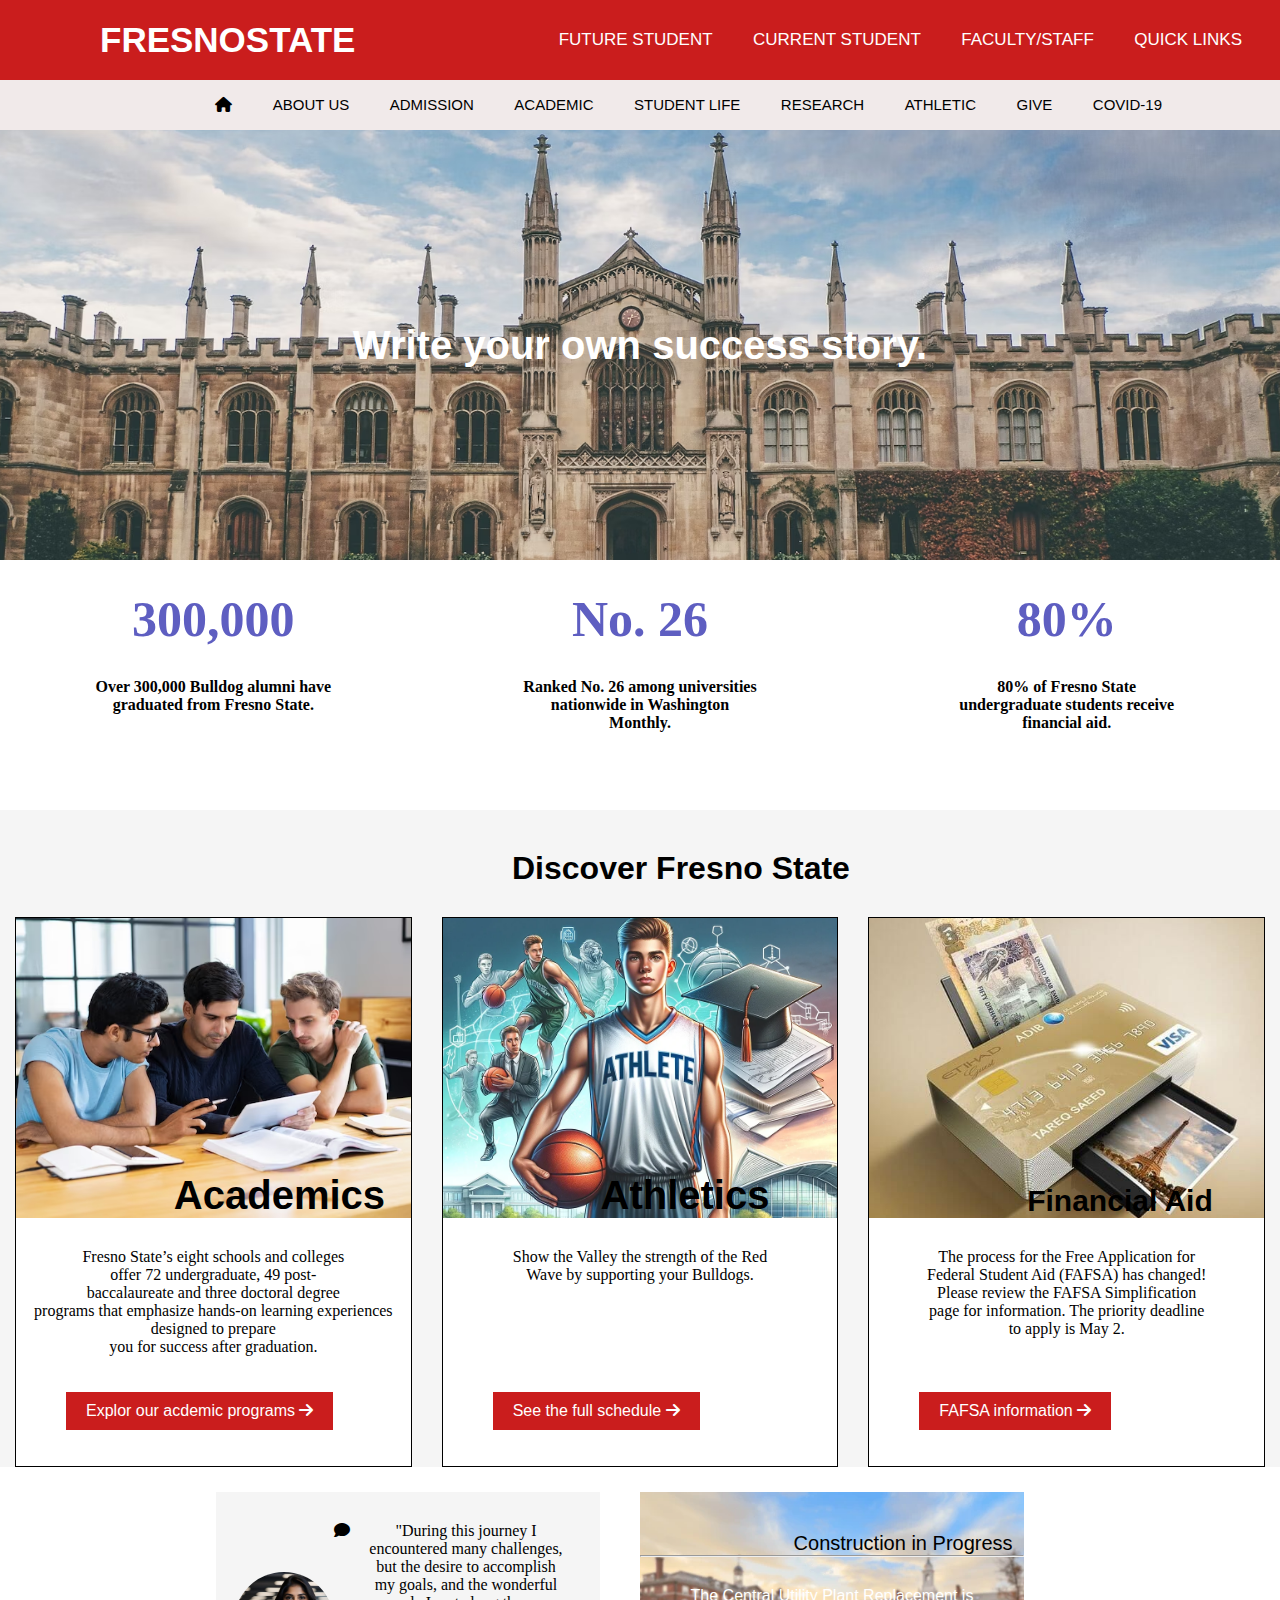
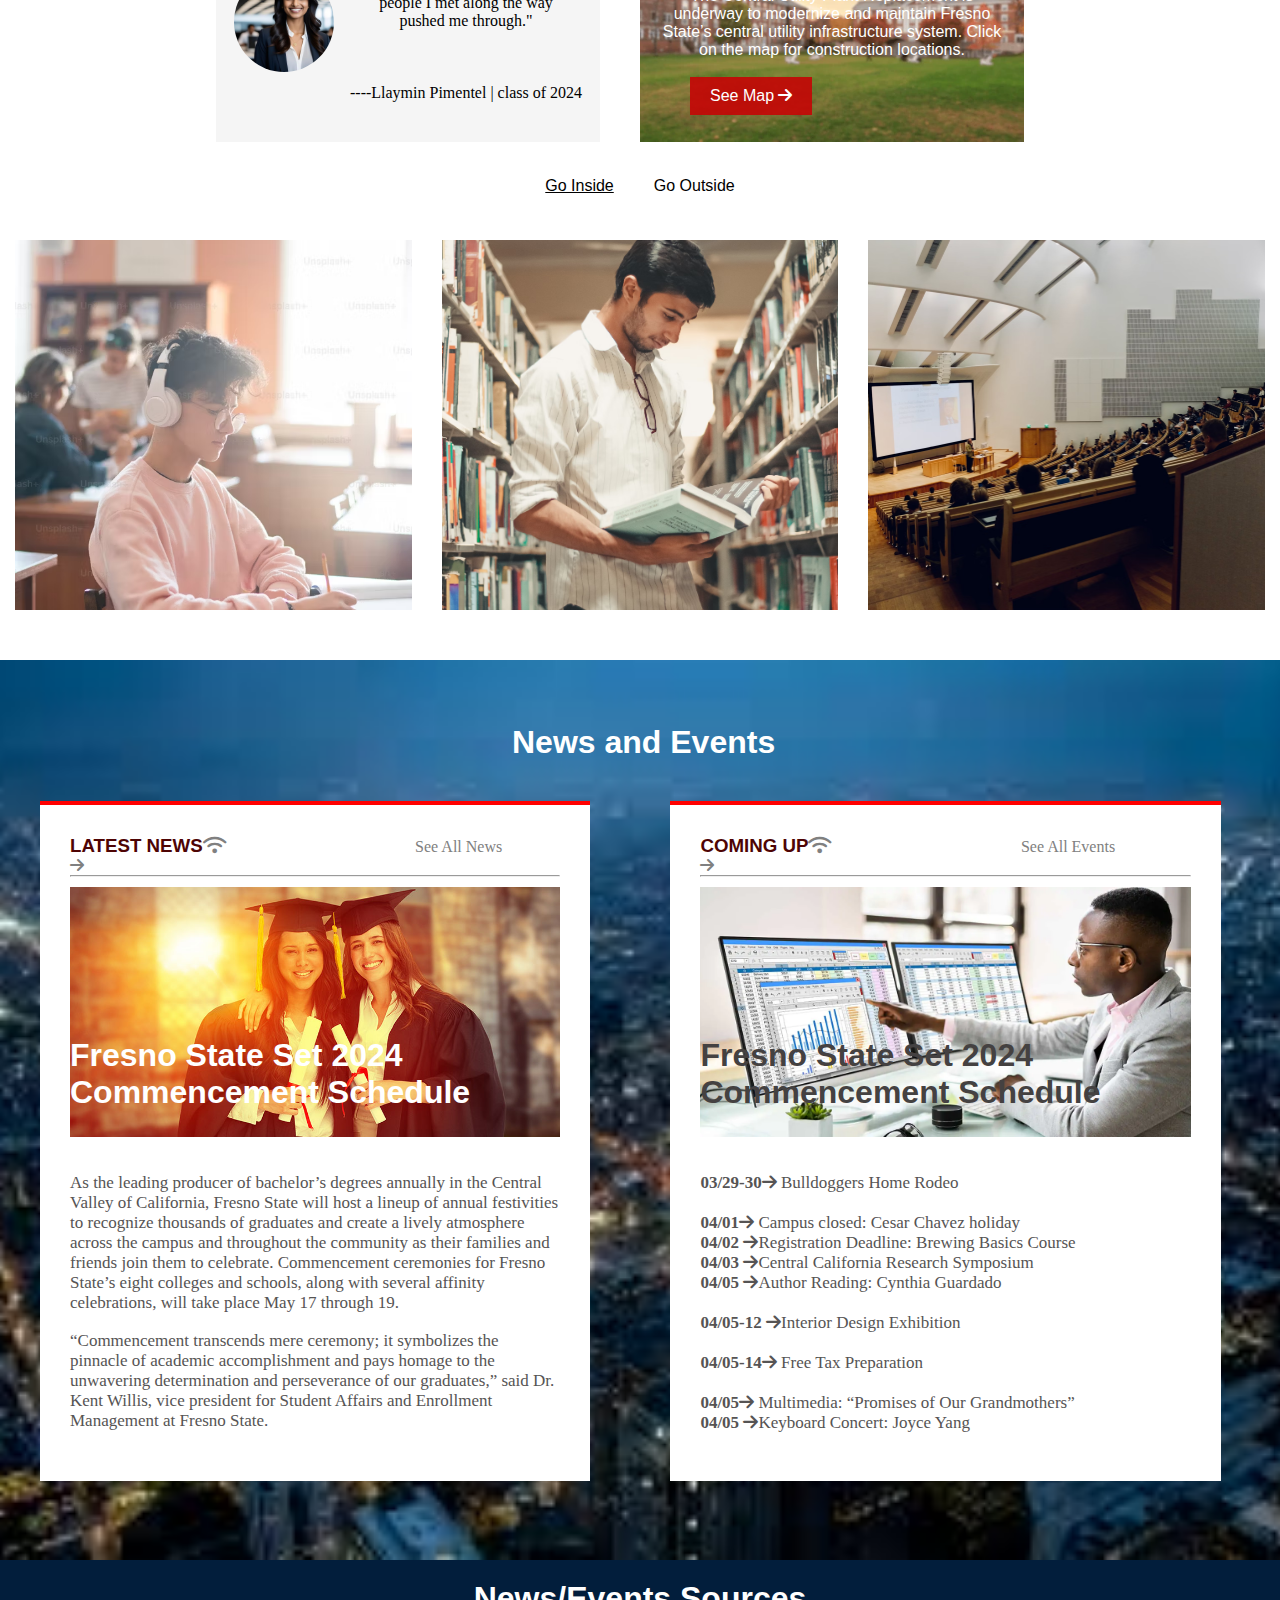
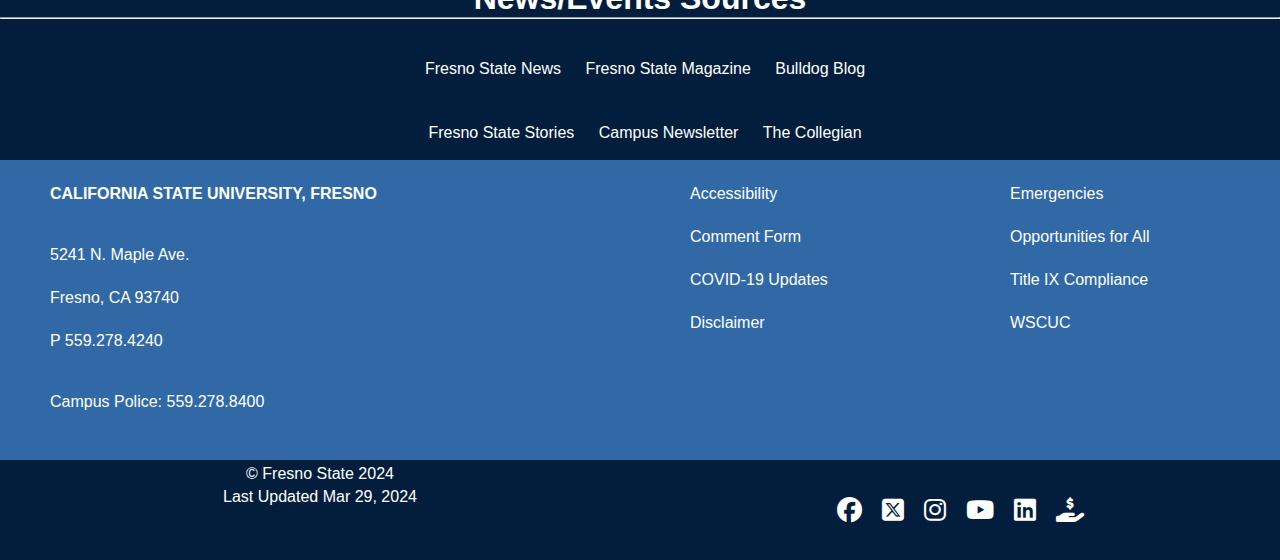
<file: Index.html>
<!DOCTYPE html>
<html lang="en">
    <head>
        <meta charset="UTF-8">
        <meta name="viewport" content="width=device-width, initial-scale=1.0">
        <title>Fresnostate.edu</title>
        <link rel="stylesheet" href="style.css">
        <link rel="stylesheet"
            href="https://cdnjs.cloudflare.com/ajax/libs/font-awesome/6.5.1/css/all.min.css">
    </head>
    <body>
        <nav class="nav-bar">
            <label>FRESNOSTATE</label>
            <ul>
                <li><a href>Future Student</a></li>
                <li><a href>Current Student</a></li>
                <li><a href>Faculty/Staff</a></li>
                <li><a href>QUICK LINKS</a></li>
            </ul>
        </nav>
        <nav class="nav-bar2">
            <ul>
                <li><a href><i class="fa-solid fa-house"></i></a></li>
                <li><a href>About Us</a></li>
                <li><a href>Admission</a></li>
                <li><a href>Academic</a></li>
                <li><a href>Student Life</a></li>
                <li><a href>Research</a></li>
                <li><a href>Athletic</a></li>
                <li><a href>Give</a></li>
                <li><a href="#">COVID-19</a></li>
            </ul>
        </nav>
        <div class="main-body">
            <h1>Write your own success story.</h1>
        </div>
        <div class="second-body">
            <div class="second-body1">
                <h1>300,000</h1>
                <p><b>Over 300,000 Bulldog alumni have<br> graduated from Fresno
                        State.</b></p>
            </div>
            <div class="second-body1">
                <h1>No. 26</h1>
                <p><b>Ranked No. 26 among universities<br> nationwide in
                        Washington<br> Monthly.</b></p>
            </div>
            <div class="second-body1">
                <h1>80%</h1>
                <p><b>80% of Fresno State<br> undergraduate students receive
                        <br>financial aid.</b></p>
            </div>
        </div>

        <div id="third-main">
            <h1>Discover Fresno State</h1>

            <div class="third-body">

                <div class="third-main1">
                    <div class="img">
                        <h1>Academics</h1>
                    </div>
                    <div class="paragraph">
                        <p>Fresno State’s eight schools and colleges<br> offer
                            72 undergraduate, 49 post-<br>baccalaureate and
                            three doctoral degree <br> programs that emphasize
                            hands-on learning experiences designed to
                            prepare<br> you for success after graduation.</p>
                    </div>
                    <br><br>

                    <a href="#" class="clickable-div">Explor our acdemic
                        programs
                        <i class="fa-solid fa-arrow-right"></i></a>
                </div>

                <div class="third-main2">
                    <div class="img2">
                        <h1>Athletics</h1>
                    </div>
                    <div class="paragraph">
                        <p>Show the Valley the strength of the Red <br>
                            Wave by supporting your Bulldogs.</p>
                    </div>
                    <br><br>
                    <br><br>
                    <br><br>
                    <a href="#" class="clickable-div">See the full schedule
                        <i class="fa-solid fa-arrow-right"></i></a>

                </div>

                <div class="third-main3">
                    <div class="img3">
                        <h1>Financial Aid</h1>
                    </div>
                    <div class="paragraph">
                        <p>The process for the Free Application for<br> Federal
                            Student Aid (FAFSA) has changed!<br> Please review
                            the FAFSA Simplification<br> page for information.
                            The priority deadline<br> to apply is May 2.</p>
                    </div>
                    <br><br>
                    <br>
                    <a href="#" class="clickable-div">FAFSA information
                        <i class="fa-solid fa-arrow-right"></i></a>

                </div>
            </div>

            <div class="second-part">
                <div class="second1">
                    <p>
                        <img src="girl1.jpg" alt>
                        <i class="fa-solid fa-comment"></i>
                        "During this journey I<br> encountered many
                        challenges,<br> but the desire to accomplish <br>my
                        goals, and the wonderful <br>people I met along the
                        way<br> pushed me through."
                        <br><br> <br><br>
                        ----Llaymin Pimentel | class of 2024</p>
                </div>
                <div class="second2">
                    <h1>Construction in Progress</h1>
                    <hr>
                    <p>The Central Utility Plant Replacement is<br> underway to
                        modernize and maintain Fresno<br> State’s central
                        utility infrastructure system. Click<br> on the map for
                        construction locations.</p>
                    <br>
                    <a href="#" class="clickable-div">See Map
                        <i class="fa-solid fa-arrow-right"></i></a>

                </div>
            </div>

            <div class="links">
                <a href="#" onclick="showInside()" class="go-inside">Go
                    Inside</a> <!-- Link to show inside photos -->
                <a href="#" onclick="showOutside()" class="go-outside">Go
                    Outside</a> <!-- Link to show outside photos -->
            </div>

            <div id="inside-photos" class="photos">
                <!-- Inside photos go here -->
                <img src="inside1.avif" alt="Inside Photo 1">
                <img src="inside2.avif" alt="Inside Photo 2">
                <img src="inside3.avif" alt="Inside Photo 3">
            </div>

            <div id="outside-photos" class="photos">
                <!-- Outside photos go here -->
                <img src="outside1.avif" alt="Outside Photo 1">
                <img src="outside2.avif" alt="Outside Photo 2">
                <img src="outside3.avif" alt="Outside Photo 3">
            </div>
        </div>

        <div class="news-body">
            <h1>News and Events</h1>

            <div class="news">
                <h3>LATEST NEWS<i class="fa-solid fa-wifi"></i></h3>
                <p><a href="#">See All News<i
                            class="fa-solid fa-arrow-right"></i></a></p>
                <hr>
                <div class="photo">
                    <h1>Fresno State Set 2024<br>Commencement Schedule</h1>
                </div>
                <br><br>
                <p class="para">As the leading producer of bachelor’s degrees
                    annually in the Central Valley of California, Fresno State
                    will host a lineup of annual festivities to recognize
                    thousands of graduates and create a lively atmosphere across
                    the campus and throughout the community as their families
                    and friends join them to celebrate. Commencement ceremonies
                    for Fresno State’s eight colleges and schools, along with
                    several affinity celebrations, will take place May 17
                    through 19.</p>
                <br><br>
                <p class="para">“Commencement transcends mere ceremony; it
                    symbolizes the pinnacle of academic accomplishment and pays
                    homage to the unwavering determination and perseverance of
                    our graduates,” said Dr. Kent Willis, vice president for
                    Student Affairs and Enrollment Management at Fresno State.
                </p>

            </div>

            <div class="event">
                <h3>COMING UP<i class="fa-solid fa-wifi"></i></h3>
                <p><a href="#">See All Events<i
                            class="fa-solid fa-arrow-right"></i></a></p>
                <hr>
                <div class="photo1">
                    <h1>Fresno State Set 2024<br>Commencement Schedule</h1>
                </div>
                <br><br>
                <p class="para"><b>03/29-30</b><i
                        class="fa-solid fa-arrow-right"></i> Bulldoggers Home
                    Rodeo<br><br>
                    <b> 04/01</b><i class="fa-solid fa-arrow-right"></i> Campus
                    closed: Cesar Chavez holiday<br>
                    <b>04/02 </b><i
                        class="fa-solid fa-arrow-right"></i>Registration
                    Deadline: Brewing Basics Course<br>
                    <b> 04/03 </b><i class="fa-solid fa-arrow-right"></i>Central
                    California Research Symposium<br>
                    <b> 04/05</b> <i class="fa-solid fa-arrow-right"></i>Author
                    Reading: Cynthia Guardado<br><br>
                    <b> 04/05-12 </b><i
                        class="fa-solid fa-arrow-right"></i>Interior Design
                    Exhibition<br><br>
                    <b>04/05-14</b><i class="fa-solid fa-arrow-right"></i> Free
                    Tax Preparation<br><br>
                    <b> 04/05</b><i class="fa-solid fa-arrow-right"></i>
                    Multimedia: “Promises of Our Grandmothers”<br>
                    <b> 04/05</b> <i
                        class="fa-solid fa-arrow-right"></i>Keyboard Concert:
                    Joyce Yang</p>

            </div>

        </div>

        <div class="news2">
            <h1>News/Events Sources</h1>
            <hr class="news23">
            <br><br>
            <a href="#">Fresno State News</a>
            <a href="#">Fresno State Magazine</a>
            <a href="#">Bulldog Blog</a>
            <br><br><br>
            <a href="#">Fresno State Stories</a>
            <a href="#">Campus Newsletter</a>
            <a href="#">The Collegian</a>
        </div>

        <div class="news3">
            <div class="news101">

                <a href="#"><b>CALIFORNIA STATE UNIVERSITY, FRESNO</b></a><br>
                <a href="#">5241 N. Maple Ave.</a>
                <a href="#">Fresno, CA 93740</a>
                <a href="#">P 559.278.4240</a><br>
                <a href="#">Campus Police: 559.278.8400</a><br>

            </div>

            <div class="news102">

                <a href>Accessibility</a>
                <a href>Comment Form</a>
                <a href>COVID-19 Updates</a>
                <a href>Disclaimer</a>
            </div>

            <div class="news103">

                <a href>Emergencies</a>
                <a href>Opportunities for All</a>
                <a href>Title IX Compliance</a>
                <a href>WSCUC</a>
            </div>

        </div>

        <div class="footer">
            <div class="footer1">
                <a href="#">© Fresno State 2024</a><br>

                <a href="#">Last Updated Mar 29, 2024</a>
            </div>
            <div class="footer2">
                <a href="#"><i class="fa-brands fa-facebook"></i></a>
                <a href="https://twitter.com/BhushanNegi333"><i
                        class="fa-brands fa-square-x-twitter"></i></a>
                <a href="https://www.instagram.com/bhushannegi333/"><i
                        class="fa-brands fa-instagram"></i></a>
                <a href="#"><i class="fa-brands fa-youtube"></i></a>
                <a
                    href="https://www.linkedin.com/in/bharatbhushan-negi-a82a2324b/s"><i
                        class="fa-brands fa-linkedin"></i></a>
                <a href="#"><i class="fa-solid fa-hand-holding-dollar"></i></a>
            </div>
        </div>

        <script src="script.js"></script>

    </body>
</html>
</file>
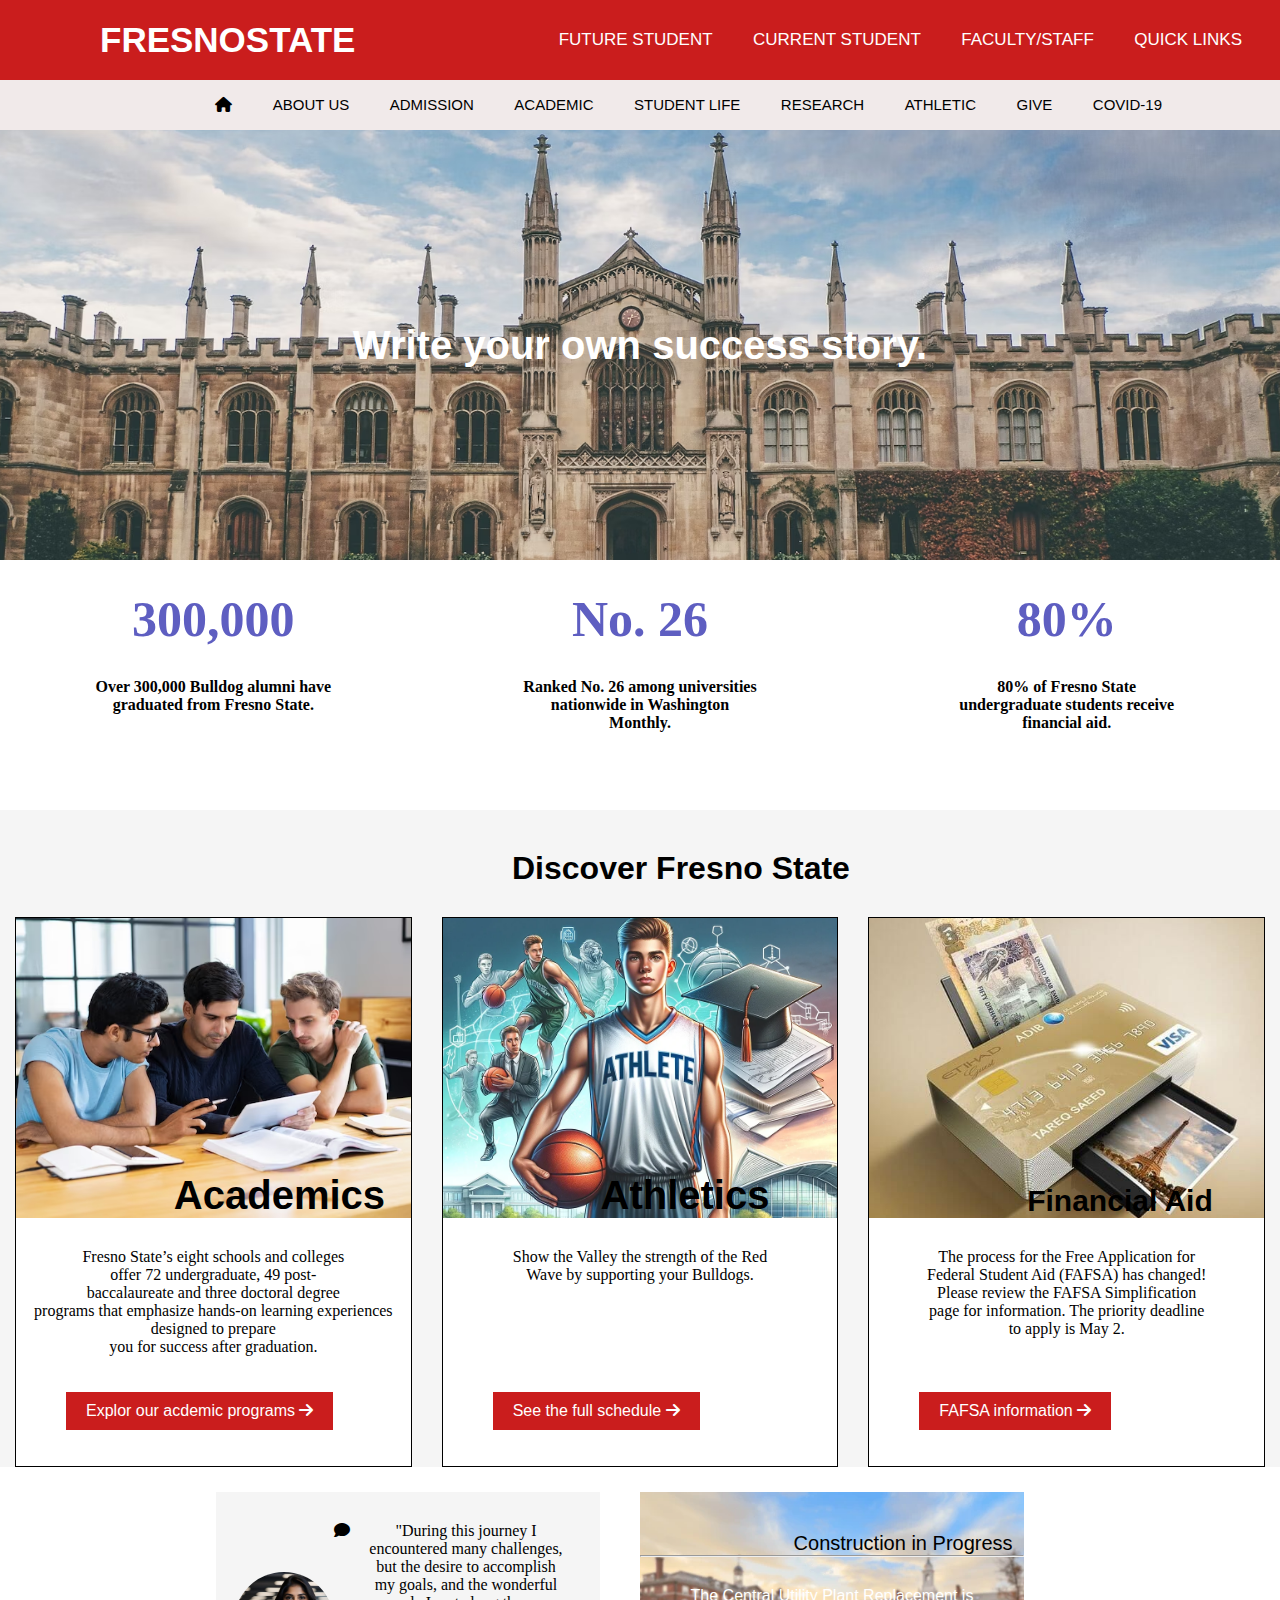
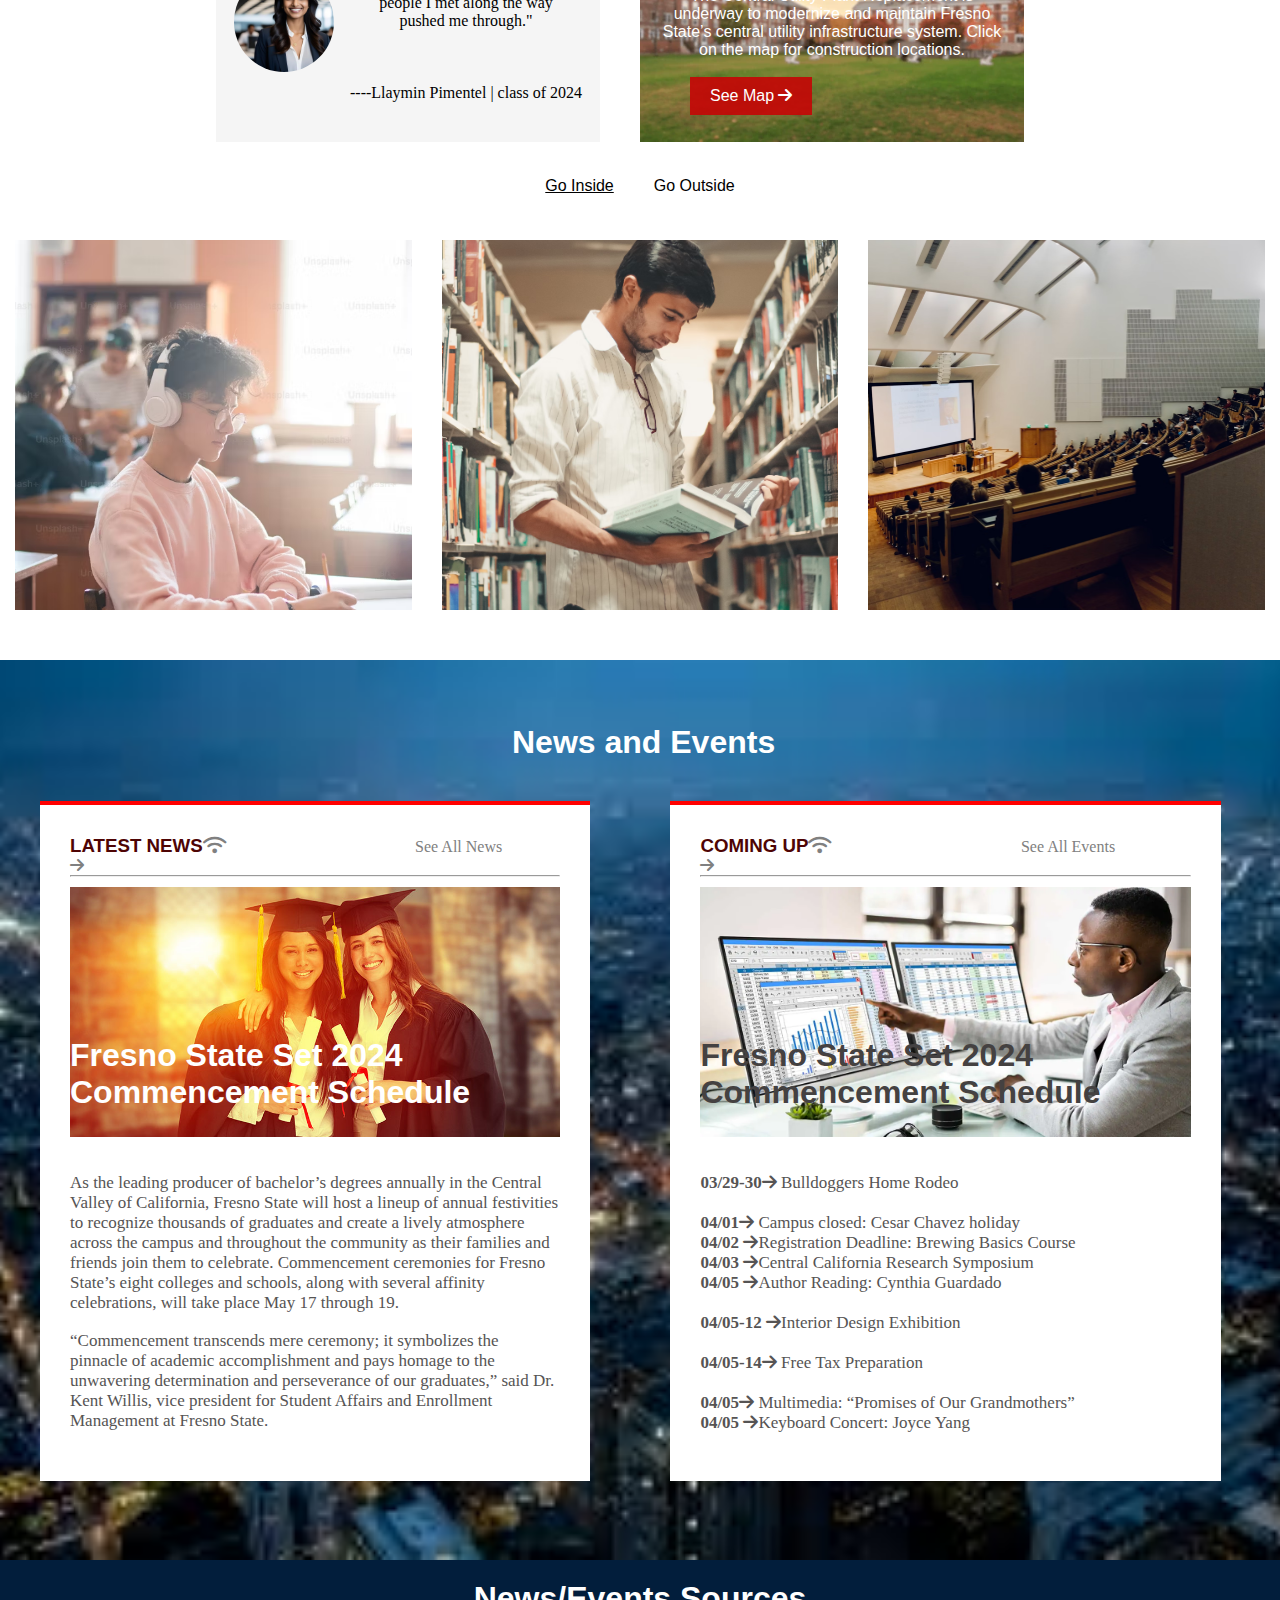
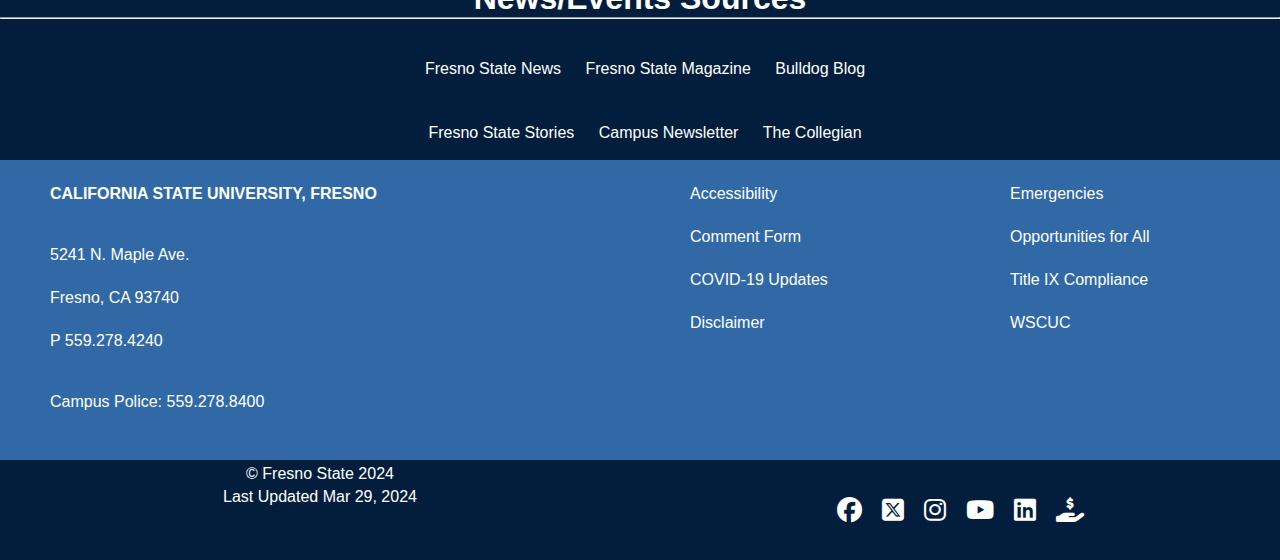
<file: faltu.html>
<!DOCTYPE html>
<html lang="en">
    <head>
        <meta charset="UTF-8">
        <meta name="viewport" content="width=device-width, initial-scale=1.0">
        <title>Fresnostate.edu</title>
        <link rel="stylesheet" href="style.css">
        <style>
          * {
    margin: 0;
    padding: 0;
    text-decoration: none;
    list-style: none;
    box-sizing: border-box;

}

body {
    font-family: Arial, Helvetica, sans-serif;
    background-color: white;
    color: black;
    height: auto;
    width: 100%;
}

.nav-bar {
    position: sticky;
    background-color: rgba(197, 6, 6, 0.906);
    color: white;
    border-color: 3px solid whitesmoke;
    height: 80px;
    width: 100%;



}

.nav-bar label {
    color: #fff;
    font-size: 35px;
    line-height: 80px;
    padding: 0 100px;
    font-weight: bold;
}

.nav-bar ul {
    float: right;
    margin-right: 20px;

}

.nav-bar ul li {
    display: inline-block;
    line-height: 80px;
    margin: 0 5px;

}

.nav-bar ul li a {
    color: white;
    font-size: 17px;
    padding: 7px 13px;
    border-radius: 3px;
    text-transform: uppercase;
}

.nav-bar ul li a:hover {
    background: silver;
    color: black;
    transition: .5s;

}

.nav-bar2 {
    position: sticky;
    background-color: rgba(239, 232, 232, 0.906);
    /*color:black;*/
    border-color: 3px solid whitesmoke;
    height: 50px;
    width: 100%;
}

.nav-bar2 ul {
    float: right;
    margin-right: 100px;

}

.nav-bar2 ul li {
    display: inline-block;
    line-height: 50px;
    margin: 0 5px;

}

.nav-bar2 ul li a {
    color: black;
    font-size: 15px;
    padding: 7px 13px;
    border-radius: 3px;
    text-transform: uppercase;
}

.nav-bar2 ul li a:hover {
    background: silver;
    color: black;
    transition: .5s;

}

.main-body {
    height: 430px;
    background-image: url(unicersity2.avif);
    background-repeat: no-repeat;
    background-position: center;
    background-attachment: fixed;
    background-size: cover;
}

.main-body h1 {
    width: 100%;
    height: 100%;
    font-size: 40px;
    display: flex;
    justify-content: center;
    flex-direction: row;
    align-items: center;
    color: #fff;
}

.second-body {
    background-color: white;
    display: flex;
    justify-content: center;
    align-items: center;
    height: 250px;
}

.second-body1 {
    width: 33.33%;
    align-items: center;
    margin: 0px;
    width: 100%;
    height: 250px;
}

.second-body1 h1 {
    font-size: 50px;
    color: rgb(94, 94, 193);
}

.second-body1 h1,
p {
    display: flex;
    justify-content: center;
    text-align: center;
    margin-top: 30px;
    font-family: cursive;
}

#third-main {
    background-color: whitesmoke;
    height: 950px;
}

#third-main h1 {
    font-family: Arial, Helvetica, sans-serif;
    padding-top: 40px;
    margin-left: 40%;
}

.third-body {
    background-color: whitesmoke;
    display: flex;
    justify-content: center;
    align-items: center;
    height: 550px;
    margin-top: 30px;
}

.third-main1 {
    background-color: white;
    color: #000;
    width: 30.33%;
    border: 1px solid black;
    align-items: center;
    margin: 15px;
    width: 100%;
    height: 550px;
}

.img {
    height: 300px;
    background-image: url(student1.avif);
    background-repeat: no-repeat;
    background-position: center;
    background-size: cover;
    border-bottom: black;
}

.img h1 {
    font-family: Georgia;
    width: 100%;
    height: 100%;
    font-size: 40px;
    display: flex;
    justify-content: start;
    flex-direction: row;
    align-items: end;
    color: #000;
}

.clickable-div {
    margin: 0 50px ;
    display: inline-block;
    padding: 10px 20px;
    background-color: rgba(197, 6, 6, 0.906);
    color: #fff;
    text-decoration: none;
    cursor: pointer;
}

.clickable-div:hover {
    background-color: #0056b3;
}
.third-main2 {
    background-color: white;
    color: #000;
    width: 30.33%;
    border: 1px solid black;
    align-items: center;
    margin: 15px;
    width: 100%;
    height: 550px;
}

.img2 {
    height: 300px;
    background-image: url(student3.webp);
    
    background-repeat: no-repeat;
    background-position: center;
    background-size: cover;
    border-bottom: black;
}

.img2 h1 {
    font-family: Georgia;
    width: 100%;
    height: 100%;
    font-size: 40px;
    display: flex;
    justify-content: start;
    flex-direction: row;
    align-items: end;
    color: black;
}

.third-main3 {
    background-color: white;
    color: #000;
    width: 30.33%;
    border: 1px solid black;
    align-items: center;
    margin: 15px;
    width: 100%;
    height: 550px;
}

.img3 {
    height: 300px;
    background-image: url(finance.jpg);
    background-repeat: no-repeat;
    background-position: center;
    background-size: cover;
    border-bottom: black;
}

.img3 h1 {
    font-family: Georgia;
    width: 100%;
    height: 100%;
    font-size: 30px;
    display: flex;
    justify-content: start;
    flex-direction: row;
    align-items: end;
    color: black;
}
.second-part {
    background-color: white;
    display: flex;
    justify-content: center;
    align-items: center;
    height: 300px;
}
.second1{
    display: inline;
    background-color: whitesmoke;
    border:2px soild black;
    width: 30%;
    align-items: center;
    margin: 0px;
   
    height: 250px;
}
.second1 img{
    height: 100px;
    width: 100px;
    border-radius: 50px;
    margin-top: 50px;
 }
 .second2{
    display: inline;
    background-image: url(university20.webp);
    background-repeat: no-repeat;
    background-position: center;
    background-size: cover;
    border-bottom: black;
    border:2px soild black;
    width: 30%;
    align-items: center;
    margin: 40px;
    height: 250px;
}
.second2 h1 {
    color: #000;
    font-size: 20px;
    font-weight: 100;
    margin-right: 10px;
}
.second2 hr{
    color: #000;
}
.second2 p{
    color: #fff;
    font-weight: 200px;
    font-family:  sans-serif;
}

.links{
    display: flex;
    justify-content: center;
    align-items: center;
    background-color: #fff;
}

.go-inside,.go-outside{
    display: inline-block;
      padding: 10px 20px;
      color: black; /* Default color */
      text-decoration: none;
      background-color: white; /* Default background color */

}
.go-inside,.go-outside:hover {
    text-decoration: underline; /* Underline on hover */
  }
  .clicked {
   background-color:  gray; /* Gray color when clicked */
    border-bottom: 2px solid skyblue; /* Sky blue bottom border when clicked */
  }
.photos {
    display: none; /* Initially hide both sets of photos */
  }
  #inside-photos {
    display: block; /* Show inside photos by default */
  }
.photos img{
    float: left;
    width: 33.33%;
    padding: 15px;
    height: 400px;
    margin-top: 20px;
    object-fit: cover;

}
.news-body{
    background-image: url(city-background.jpg);
    background-repeat: no-repeat;
    background-position: center;
    background-size: cover;
    height: 900px;
    width: 100%;
    margin-top: 500px;
    
}
.news-body h1{
    color: white;
    padding-left: 40%;
    padding-top: 5%;
}
.news,.event{
    background-color: white;
    width: 43%;
    height: 680px;
    padding: 30px;
    margin: 40px;
    align-items: center;
    border-top: 4px solid red;
    float: left;
}
.news h3{
    color: rgb(78, 4, 4);
    margin: 0;
    padding: 0;
}
.news p a{
    color: gray;
    margin: 185px;
}
.news h3 i{
    color: grey;
}
.news h3 p{
    display: inline-block;
}
.news h3,
    .news p {
      display: inline;
     /* Remove default margin */
}
.event h3{
    color: rgb(78, 4, 4);
    margin: 0;
    padding: 0;
}
.event p a{
    color: gray;
    margin: 185px;
}
.event h3 i{
    color: grey;
}
.event h3 p{
    display: inline-block;
}
.event h3,
    .event p {
      display: inline;
     /* Remove default margin */
}
.photo{
    background-image: url(degrii2.jpg);
    background-repeat: no-repeat;
    background-position: center;
    background-size: cover;
    height: 250px;
    width: 100%;
    margin-top: 10px;
}
.photo h1{
    color: #fff;
    padding-left: 0;
    padding-top: 150px;
}
.news .para{
    font-family: serif;
}
.para{
    margin-top: 10px;
    color: rgb(86, 84, 84);
    font-size: 17px;
}

.photo1{
    background-image: url(rearch.webp);
    background-repeat: no-repeat;
    background-position: center;
    background-size: cover;
    height: 250px;
    width: 100%;
    margin-top: 10px;
}
.photo1 h1{
    color: rgb(68, 65, 65);
    padding-left: 0;
    padding-top: 150px;
}


.news2{
    height: 200px;
    background-color: #021e3c;
    color: #fff;
    text-align: center;
}
.news2 h1 
{
    
    padding: 0px;
    padding-top: 20px;
}
news23{
    color: #fff;
}
.news2 a{
    display: inline-block;
    color: #fff;
    padding: 5px;
    margin-left: 10px;
}
.news2 a:hover{
    text-decoration: underline;
}

.news3{
    height:300px;
    background-color: #3069a6;
    width: 100%;
    display: flex;
    align-items: center;
    justify-content: center;
}
.news101{
    height: 300px;
    width: 50%;
}
.news101  a{
    display: flex;
    text-align: center;
    color: #fff;
    padding-left: 50px;
    padding-top: 25px;
}
.news101  a:hover{
    text-decoration: underline;
}
.news102{
    height: 300px;
    width: 25%;
}
.news102  a{
    display: flex;
    text-align: center;
    color: #fff;
    padding-left: 50px;
    padding-top: 25px;
}
.news102  a:hover{
    text-decoration: underline;
}
.news103{
    height: 300px;
    width: 25%;
}
.news103  a{
    display: flex;
    text-align: center;
    color: #fff;
    padding-left: 50px;
    padding-top: 25px;
}
.news103  a:hover{
    text-decoration: underline;
}
.footer{
    height: 100px;
    width: 100%;
    background-color: #021e3c;
    display: flex;
    justify-content: center;
    align-items: center;
    color: #fff;
}
.footer1{
    width: 50%;
    height: 100px;
    color: #fff;
    display: inline-block;
    text-align: center;
    justify-content: center;


}
.footer1 a{
    color: #fff;
    padding-top: 5px;
    display: inline-block;
    margin: 0 10px;
}
.footer1 a:hover{
    text-decoration: underline;
}
.footer2{
    width: 50%;
    height: 100px;
    display: flex;
    justify-content: center;
    align-items: center;

}
.footer2 a i{
    color: #fff;
    margin: 10px;
    font-size: 25px;

}
.footer2 a i:hover{
    color: gray;
}
#scrollToTopBtn {
    display: none;
    position: fixed;
    bottom: 20px;
    right: 20px;
    font-size: 24px;
    background-color: black;
    color: #fff;
    border: none;
    border-radius: 50%;
    padding: 10px;
    cursor: pointer;
}



/*________________media quearys ------------------------------------------------*/


@media screen and (max-width: 1024px) {
    /* Adjustments for tablets */

    /* For example, you can modify the navigation bar */
    .nav-bar ul {
        flex-direction: column;
        align-items: center;
    }

    /* You can continue making adjustments as needed */
}

/* Media query for smaller tablets and large phones */
@media screen and (max-width: 768px) {
    /* Adjustments for smaller tablets and large phones */

    /* For example, you can adjust the font size */
    h1 {
        font-size: 24px;
    }

    /* Adjustments for the navigation bar */
    .nav-bar {
        /* Example adjustments */
        flex-direction: column;
        align-items: center;
    }

    /* Adjustments for the main body */
    .main-body {
        padding: 20px;
    }

    /* You can continue making adjustments as needed */
}

/* Media query for mobile devices */
@media screen and (max-width: 480px) {
    /* Adjustments for mobile devices */

    /* For example, you can further adjust font sizes */
    h1 {
        font-size: 20px;
    }

    /* Adjustments for the navigation bar */
    .nav-bar {
        /* Example adjustments */
        padding: 10px;
    }

    /* Adjustments for the main body */
    .main-body {
        padding: 10px;
    }

    /* You can continue making adjustments as needed */
}

        </style>
        <link rel="stylesheet"
            href="https://cdnjs.cloudflare.com/ajax/libs/font-awesome/6.5.1/css/all.min.css">
    </head>
    <body>
        <nav class="nav-bar">
            <label>FRESNOSTATE</label>
            <ul>
                <li><a href>Future Student</a></li>
                <li><a href>Current Student</a></li>
                <li><a href>Faculty/Staff</a></li>
                <li><a href>QUICK LINKS</a></li>
            </ul>
        </nav>
        <nav class="nav-bar2">
            <ul>
                <li><a href><i class="fa-solid fa-house"></i></a></li>
                <li><a href>About Us</a></li>
                <li><a href>Admission</a></li>
                <li><a href>Academic</a></li>
                <li><a href>Student Life</a></li>
                <li><a href>Research</a></li>
                <li><a href>Athletic</a></li>
                <li><a href>Give</a></li>
                <li><a href="#">COVID-19</a></li>
            </ul>
        </nav>
        <div class="main-body">
            <h1>Write your own success story.</h1>
        </div>
        <div class="second-body">
            <div class="second-body1">
                <h1>300,000</h1>
                <p><b>Over 300,000 Bulldog alumni have<br> graduated from Fresno
                        State.</b></p>
            </div>
            <div class="second-body1">
                <h1>No. 26</h1>
                <p><b>Ranked No. 26 among universities<br> nationwide in
                        Washington<br> Monthly.</b></p>
            </div>
            <div class="second-body1">
                <h1>80%</h1>
                <p><b>80% of Fresno State<br> undergraduate students receive
                        <br>financial aid.</b></p>
            </div>
        </div>

        <div id="third-main">
            <h1>Discover Fresno State</h1>

            <div class="third-body">

                <div class="third-main1">
                    <div class="img">
                        <h1>Academics</h1>
                    </div>
                    <div class="paragraph">
                        <p>Fresno State’s eight schools and colleges<br> offer
                            72 undergraduate, 49 post-<br>baccalaureate and
                            three doctoral degree <br> programs that emphasize
                            hands-on learning experiences designed to
                            prepare<br> you for success after graduation.</p>
                    </div>
                    <br><br>

                    <a href="#" class="clickable-div">Explor our acdemic
                        programs
                        <i class="fa-solid fa-arrow-right"></i></a>
                </div>

                <div class="third-main2">
                    <div class="img2">
                        <h1>Athletics</h1>
                    </div>
                    <div class="paragraph">
                        <p>Show the Valley the strength of the Red <br>
                            Wave by supporting your Bulldogs.</p>
                    </div>
                    <br><br>
                    <br><br>
                    <br><br>
                    <a href="#" class="clickable-div">See the full schedule
                        <i class="fa-solid fa-arrow-right"></i></a>

                </div>

                <div class="third-main3">
                    <div class="img3">
                        <h1>Financial Aid</h1>
                    </div>
                    <div class="paragraph">
                        <p>The process for the Free Application for<br> Federal
                            Student Aid (FAFSA) has changed!<br> Please review
                            the FAFSA Simplification<br> page for information.
                            The priority deadline<br> to apply is May 2.</p>
                    </div>
                    <br><br>
                    <br>
                    <a href="#" class="clickable-div">FAFSA information
                        <i class="fa-solid fa-arrow-right"></i></a>

                </div>
            </div>

            <div class="second-part">
                <div class="second1">
                    <p>
                        <img src="girl1.jpg" alt>
                        <i class="fa-solid fa-comment"></i>
                        "During this journey I<br> encountered many
                        challenges,<br> but the desire to accomplish <br>my
                        goals, and the wonderful <br>people I met along the
                        way<br> pushed me through."
                        <br><br> <br><br>
                        ----Llaymin Pimentel | class of 2024</p>
                </div>
                <div class="second2">
                    <h1>Construction in Progress</h1>
                    <hr>
                    <p>The Central Utility Plant Replacement is<br> underway to
                        modernize and maintain Fresno<br> State’s central
                        utility infrastructure system. Click<br> on the map for
                        construction locations.</p>
                    <br>
                    <a href="#" class="clickable-div">See Map
                        <i class="fa-solid fa-arrow-right"></i></a>

                </div>
            </div>

            <div class="links">
                <a href="#" onclick="showInside()" class="go-inside">Go
                    Inside</a> <!-- Link to show inside photos -->
                <a href="#" onclick="showOutside()" class="go-outside">Go
                    Outside</a> <!-- Link to show outside photos -->
            </div>

            <div id="inside-photos" class="photos">
                <!-- Inside photos go here -->
                <img src="inside1.avif" alt="Inside Photo 1">
                <img src="inside2.avif" alt="Inside Photo 2">
                <img src="inside3.avif" alt="Inside Photo 3">
            </div>

            <div id="outside-photos" class="photos">
                <!-- Outside photos go here -->
                <img src="outside1.avif" alt="Outside Photo 1">
                <img src="outside2.avif" alt="Outside Photo 2">
                <img src="outside3.avif" alt="Outside Photo 3">
            </div>
        </div>

        <div class="news-body">
            <h1>News and Events</h1>

            <div class="news">
                <h3>LATEST NEWS<i class="fa-solid fa-wifi"></i></h3>
                <p><a href="#">See All News<i
                            class="fa-solid fa-arrow-right"></i></a></p>
                <hr>
                <div class="photo">
                    <h1>Fresno State Set 2024<br>Commencement Schedule</h1>
                </div>
                <br><br>
                <p class="para">As the leading producer of bachelor’s degrees
                    annually in the Central Valley of California, Fresno State
                    will host a lineup of annual festivities to recognize
                    thousands of graduates and create a lively atmosphere across
                    the campus and throughout the community as their families
                    and friends join them to celebrate. Commencement ceremonies
                    for Fresno State’s eight colleges and schools, along with
                    several affinity celebrations, will take place May 17
                    through 19.</p>
                <br><br>
                <p class="para">“Commencement transcends mere ceremony; it
                    symbolizes the pinnacle of academic accomplishment and pays
                    homage to the unwavering determination and perseverance of
                    our graduates,” said Dr. Kent Willis, vice president for
                    Student Affairs and Enrollment Management at Fresno State.
                </p>

            </div>

            <div class="event">
                <h3>COMING UP<i class="fa-solid fa-wifi"></i></h3>
                <p><a href="#">See All Events<i
                            class="fa-solid fa-arrow-right"></i></a></p>
                <hr>
                <div class="photo1">
                    <h1>Fresno State Set 2024<br>Commencement Schedule</h1>
                </div>
                <br><br>
                <p class="para"><b>03/29-30</b><i
                        class="fa-solid fa-arrow-right"></i> Bulldoggers Home
                    Rodeo<br><br>
                    <b> 04/01</b><i class="fa-solid fa-arrow-right"></i> Campus
                    closed: Cesar Chavez holiday<br>
                    <b>04/02 </b><i
                        class="fa-solid fa-arrow-right"></i>Registration
                    Deadline: Brewing Basics Course<br>
                    <b> 04/03 </b><i class="fa-solid fa-arrow-right"></i>Central
                    California Research Symposium<br>
                    <b> 04/05</b> <i class="fa-solid fa-arrow-right"></i>Author
                    Reading: Cynthia Guardado<br><br>
                    <b> 04/05-12 </b><i
                        class="fa-solid fa-arrow-right"></i>Interior Design
                    Exhibition<br><br>
                    <b>04/05-14</b><i class="fa-solid fa-arrow-right"></i> Free
                    Tax Preparation<br><br>
                    <b> 04/05</b><i class="fa-solid fa-arrow-right"></i>
                    Multimedia: “Promises of Our Grandmothers”<br>
                    <b> 04/05</b> <i
                        class="fa-solid fa-arrow-right"></i>Keyboard Concert:
                    Joyce Yang</p>

            </div>

        </div>

        <div class="news2">
            <h1>News/Events Sources</h1>
            <hr class="news23">
            <br><br>
            <a href="#">Fresno State News</a>
            <a href="#">Fresno State Magazine</a>
            <a href="#">Bulldog Blog</a>
            <br><br><br>
            <a href="#">Fresno State Stories</a>
            <a href="#">Campus Newsletter</a>
            <a href="#">The Collegian</a>
        </div>

        <div class="news3">
            <div class="news101">

                <a href="#"><b>CALIFORNIA STATE UNIVERSITY, FRESNO</b></a><br>
                <a href="#">5241 N. Maple Ave.</a>
                <a href="#">Fresno, CA 93740</a>
                <a href="#">P 559.278.4240</a><br>
                <a href="#">Campus Police: 559.278.8400</a><br>

            </div>

            <div class="news102">

                <a href>Accessibility</a>
                <a href>Comment Form</a>
                <a href>COVID-19 Updates</a>
                <a href>Disclaimer</a>
            </div>

            <div class="news103">

                <a href>Emergencies</a>
                <a href>Opportunities for All</a>
                <a href>Title IX Compliance</a>
                <a href>WSCUC</a>
            </div>

        </div>

        <div class="footer">
            <div class="footer1">
                <a href="#">© Fresno State 2024</a><br>

                <a href="#">Last Updated Mar 29, 2024</a>
            </div>
            <div class="footer2">
                <a href="#"><i class="fa-brands fa-facebook"></i></a>
                <a href="https://twitter.com/BhushanNegi333"><i
                        class="fa-brands fa-square-x-twitter"></i></a>
                <a href="https://www.instagram.com/bhushannegi333/"><i
                        class="fa-brands fa-instagram"></i></a>
                <a href="#"><i class="fa-brands fa-youtube"></i></a>
                <a
                    href="https://www.linkedin.com/in/bharatbhushan-negi-a82a2324b/s"><i
                        class="fa-brands fa-linkedin"></i></a>
                <a href="#"><i class="fa-solid fa-hand-holding-dollar"></i></a>
            </div>
        </div>

        <script src="script.js"></script>

    </body>
</html>
</file>
<file: style.css>
* {
    margin: 0;
    padding: 0;
    text-decoration: none;
    list-style: none;
    box-sizing: border-box;

}

body {
    font-family: Arial, Helvetica, sans-serif;
    background-color: white;
    color: black;
    height: auto;
    width: 100%;
}

.nav-bar {
    position: sticky;
    background-color: rgba(197, 6, 6, 0.906);
    color: white;
    border-color: 3px solid whitesmoke;
    height: 80px;
    width: 100%;



}

.nav-bar label {
    color: #fff;
    font-size: 35px;
    line-height: 80px;
    padding: 0 100px;
    font-weight: bold;
}

.nav-bar ul {
    float: right;
    margin-right: 20px;

}

.nav-bar ul li {
    display: inline-block;
    line-height: 80px;
    margin: 0 5px;

}

.nav-bar ul li a {
    color: white;
    font-size: 17px;
    padding: 7px 13px;
    border-radius: 3px;
    text-transform: uppercase;
}

.nav-bar ul li a:hover {
    background: silver;
    color: black;
    transition: .5s;

}

.nav-bar2 {
    position: sticky;
    background-color: rgba(239, 232, 232, 0.906);
    /*color:black;*/
    border-color: 3px solid whitesmoke;
    height: 50px;
    width: 100%;
}

.nav-bar2 ul {
    float: right;
    margin-right: 100px;

}

.nav-bar2 ul li {
    display: inline-block;
    line-height: 50px;
    margin: 0 5px;

}

.nav-bar2 ul li a {
    color: black;
    font-size: 15px;
    padding: 7px 13px;
    border-radius: 3px;
    text-transform: uppercase;
}

.nav-bar2 ul li a:hover {
    background: silver;
    color: black;
    transition: .5s;

}

.main-body {
    height: 430px;
    background-image: url(unicersity2.avif);
    background-repeat: no-repeat;
    background-position: center;
    background-attachment: fixed;
    background-size: cover;
}

.main-body h1 {
    width: 100%;
    height: 100%;
    font-size: 40px;
    display: flex;
    justify-content: center;
    flex-direction: row;
    align-items: center;
    color: #fff;
}

.second-body {
    background-color: white;
    display: flex;
    justify-content: center;
    align-items: center;
    height: 250px;
}

.second-body1 {
    width: 33.33%;
    align-items: center;
    margin: 0px;
    width: 100%;
    height: 250px;
}

.second-body1 h1 {
    font-size: 50px;
    color: rgb(94, 94, 193);
}

.second-body1 h1,
p {
    display: flex;
    justify-content: center;
    text-align: center;
    margin-top: 30px;
    font-family: cursive;
}

#third-main {
    background-color: whitesmoke;
    height: 950px;
}

#third-main h1 {
    font-family: Arial, Helvetica, sans-serif;
    padding-top: 40px;
    margin-left: 40%;
}

.third-body {
    background-color: whitesmoke;
    display: flex;
    justify-content: center;
    align-items: center;
    height: 550px;
    margin-top: 30px;
}

.third-main1 {
    background-color: white;
    color: #000;
    width: 30.33%;
    border: 1px solid black;
    align-items: center;
    margin: 15px;
    width: 100%;
    height: 550px;
}

.img {
    height: 300px;
    background-image: url(student1.avif);
    background-repeat: no-repeat;
    background-position: center;
    background-size: cover;
    border-bottom: black;
}

.img h1 {
    font-family: Georgia;
    width: 100%;
    height: 100%;
    font-size: 40px;
    display: flex;
    justify-content: start;
    flex-direction: row;
    align-items: end;
    color: #000;
}

.clickable-div {
    margin: 0 50px ;
    display: inline-block;
    padding: 10px 20px;
    background-color: rgba(197, 6, 6, 0.906);
    color: #fff;
    text-decoration: none;
    cursor: pointer;
}

.clickable-div:hover {
    background-color: #0056b3;
}
.third-main2 {
    background-color: white;
    color: #000;
    width: 30.33%;
    border: 1px solid black;
    align-items: center;
    margin: 15px;
    width: 100%;
    height: 550px;
}

.img2 {
    height: 300px;
    background-image: url(student3.webp);
    
    background-repeat: no-repeat;
    background-position: center;
    background-size: cover;
    border-bottom: black;
}

.img2 h1 {
    font-family: Georgia;
    width: 100%;
    height: 100%;
    font-size: 40px;
    display: flex;
    justify-content: start;
    flex-direction: row;
    align-items: end;
    color: black;
}

.third-main3 {
    background-color: white;
    color: #000;
    width: 30.33%;
    border: 1px solid black;
    align-items: center;
    margin: 15px;
    width: 100%;
    height: 550px;
}

.img3 {
    height: 300px;
    background-image: url(finance.jpg);
    background-repeat: no-repeat;
    background-position: center;
    background-size: cover;
    border-bottom: black;
}

.img3 h1 {
    font-family: Georgia;
    width: 100%;
    height: 100%;
    font-size: 30px;
    display: flex;
    justify-content: start;
    flex-direction: row;
    align-items: end;
    color: black;
}
.second-part {
    background-color: white;
    display: flex;
    justify-content: center;
    align-items: center;
    height: 300px;
}
.second1{
    display: inline;
    background-color: whitesmoke;
    border:2px soild black;
    width: 30%;
    align-items: center;
    margin: 0px;
   
    height: 250px;
}
.second1 img{
    height: 100px;
    width: 100px;
    border-radius: 50px;
    margin-top: 50px;
 }
 .second2{
    display: inline;
    background-image: url(university20.webp);
    background-repeat: no-repeat;
    background-position: center;
    background-size: cover;
    border-bottom: black;
    border:2px soild black;
    width: 30%;
    align-items: center;
    margin: 40px;
    height: 250px;
}
.second2 h1 {
    color: #000;
    font-size: 20px;
    font-weight: 100;
    margin-right: 10px;
}
.second2 hr{
    color: #000;
}
.second2 p{
    color: #fff;
    font-weight: 200px;
    font-family:  sans-serif;
}

.links{
    display: flex;
    justify-content: center;
    align-items: center;
    background-color: #fff;
}

.go-inside,.go-outside{
    display: inline-block;
      padding: 10px 20px;
      color: black; /* Default color */
      text-decoration: none;
      background-color: white; /* Default background color */

}
.go-inside,.go-outside:hover {
    text-decoration: underline; /* Underline on hover */
  }
  .clicked {
   background-color:  gray; /* Gray color when clicked */
    border-bottom: 2px solid skyblue; /* Sky blue bottom border when clicked */
  }
.photos {
    display: none; /* Initially hide both sets of photos */
  }
  #inside-photos {
    display: block; /* Show inside photos by default */
  }
.photos img{
    float: left;
    width: 33.33%;
    padding: 15px;
    height: 400px;
    margin-top: 20px;
    object-fit: cover;

}
.news-body{
    background-image: url(city-background.jpg);
    background-repeat: no-repeat;
    background-position: center;
    background-size: cover;
    height: 900px;
    width: 100%;
    margin-top: 500px;
    
}
.news-body h1{
    color: white;
    padding-left: 40%;
    padding-top: 5%;
}
.news,.event{
    background-color: white;
    width: 43%;
    height: 680px;
    padding: 30px;
    margin: 40px;
    align-items: center;
    border-top: 4px solid red;
    float: left;
}
.news h3{
    color: rgb(78, 4, 4);
    margin: 0;
    padding: 0;
}
.news p a{
    color: gray;
    margin: 185px;
}
.news h3 i{
    color: grey;
}
.news h3 p{
    display: inline-block;
}
.news h3,
    .news p {
      display: inline;
     /* Remove default margin */
}
.event h3{
    color: rgb(78, 4, 4);
    margin: 0;
    padding: 0;
}
.event p a{
    color: gray;
    margin: 185px;
}
.event h3 i{
    color: grey;
}
.event h3 p{
    display: inline-block;
}
.event h3,
    .event p {
      display: inline;
     /* Remove default margin */
}
.photo{
    background-image: url(degrii2.jpg);
    background-repeat: no-repeat;
    background-position: center;
    background-size: cover;
    height: 250px;
    width: 100%;
    margin-top: 10px;
}
.photo h1{
    color: #fff;
    padding-left: 0;
    padding-top: 150px;
}
.news .para{
    font-family: serif;
}
.para{
    margin-top: 10px;
    color: rgb(86, 84, 84);
    font-size: 17px;
}

.photo1{
    background-image: url(rearch.webp);
    background-repeat: no-repeat;
    background-position: center;
    background-size: cover;
    height: 250px;
    width: 100%;
    margin-top: 10px;
}
.photo1 h1{
    color: rgb(68, 65, 65);
    padding-left: 0;
    padding-top: 150px;
}


.news2{
    height: 200px;
    background-color: #021e3c;
    color: #fff;
    text-align: center;
}
.news2 h1 
{
    
    padding: 0px;
    padding-top: 20px;
}
news23{
    color: #fff;
}
.news2 a{
    display: inline-block;
    color: #fff;
    padding: 5px;
    margin-left: 10px;
}
.news2 a:hover{
    text-decoration: underline;
}

.news3{
    height:300px;
    background-color: #3069a6;
    width: 100%;
    display: flex;
    align-items: center;
    justify-content: center;
}
.news101{
    height: 300px;
    width: 50%;
}
.news101  a{
    display: flex;
    text-align: center;
    color: #fff;
    padding-left: 50px;
    padding-top: 25px;
}
.news101  a:hover{
    text-decoration: underline;
}
.news102{
    height: 300px;
    width: 25%;
}
.news102  a{
    display: flex;
    text-align: center;
    color: #fff;
    padding-left: 50px;
    padding-top: 25px;
}
.news102  a:hover{
    text-decoration: underline;
}
.news103{
    height: 300px;
    width: 25%;
}
.news103  a{
    display: flex;
    text-align: center;
    color: #fff;
    padding-left: 50px;
    padding-top: 25px;
}
.news103  a:hover{
    text-decoration: underline;
}
.footer{
    height: 100px;
    width: 100%;
    background-color: #021e3c;
    display: flex;
    justify-content: center;
    align-items: center;
    color: #fff;
}
.footer1{
    width: 50%;
    height: 100px;
    color: #fff;
    display: inline-block;
    text-align: center;
    justify-content: center;


}
.footer1 a{
    color: #fff;
    padding-top: 5px;
    display: inline-block;
    margin: 0 10px;
}
.footer1 a:hover{
    text-decoration: underline;
}
.footer2{
    width: 50%;
    height: 100px;
    display: flex;
    justify-content: center;
    align-items: center;

}
.footer2 a i{
    color: #fff;
    margin: 10px;
    font-size: 25px;

}
.footer2 a i:hover{
    color: gray;
}
#scrollToTopBtn {
    display: none;
    position: fixed;
    bottom: 20px;
    right: 20px;
    font-size: 24px;
    background-color: black;
    color: #fff;
    border: none;
    border-radius: 50%;
    padding: 10px;
    cursor: pointer;
}



/*________________media quearys ------------------------------------------------*/


@media screen and (max-width: 1024px) {
    /* Adjustments for tablets */

    /* For example, you can modify the navigation bar */
    .nav-bar ul {
        flex-direction: column;
        align-items: center;
    }

    /* You can continue making adjustments as needed */
}

/* Media query for smaller tablets and large phones */
@media screen and (max-width: 768px) {
    /* Adjustments for smaller tablets and large phones */

    /* For example, you can adjust the font size */
    h1 {
        font-size: 24px;
    }

    /* Adjustments for the navigation bar */
    .nav-bar {
        /* Example adjustments */
        flex-direction: column;
        align-items: center;
    }

    /* Adjustments for the main body */
    .main-body {
        padding: 20px;
    }

    /* You can continue making adjustments as needed */
}

/* Media query for mobile devices */
@media screen and (max-width: 480px) {
    /* Adjustments for mobile devices */

    /* For example, you can further adjust font sizes */
    h1 {
        font-size: 20px;
    }

    /* Adjustments for the navigation bar */
    .nav-bar {
        /* Example adjustments */
        padding: 10px;
    }

    /* Adjustments for the main body */
    .main-body {
        padding: 10px;
    }

    /* You can continue making adjustments as needed */
}
</file>
